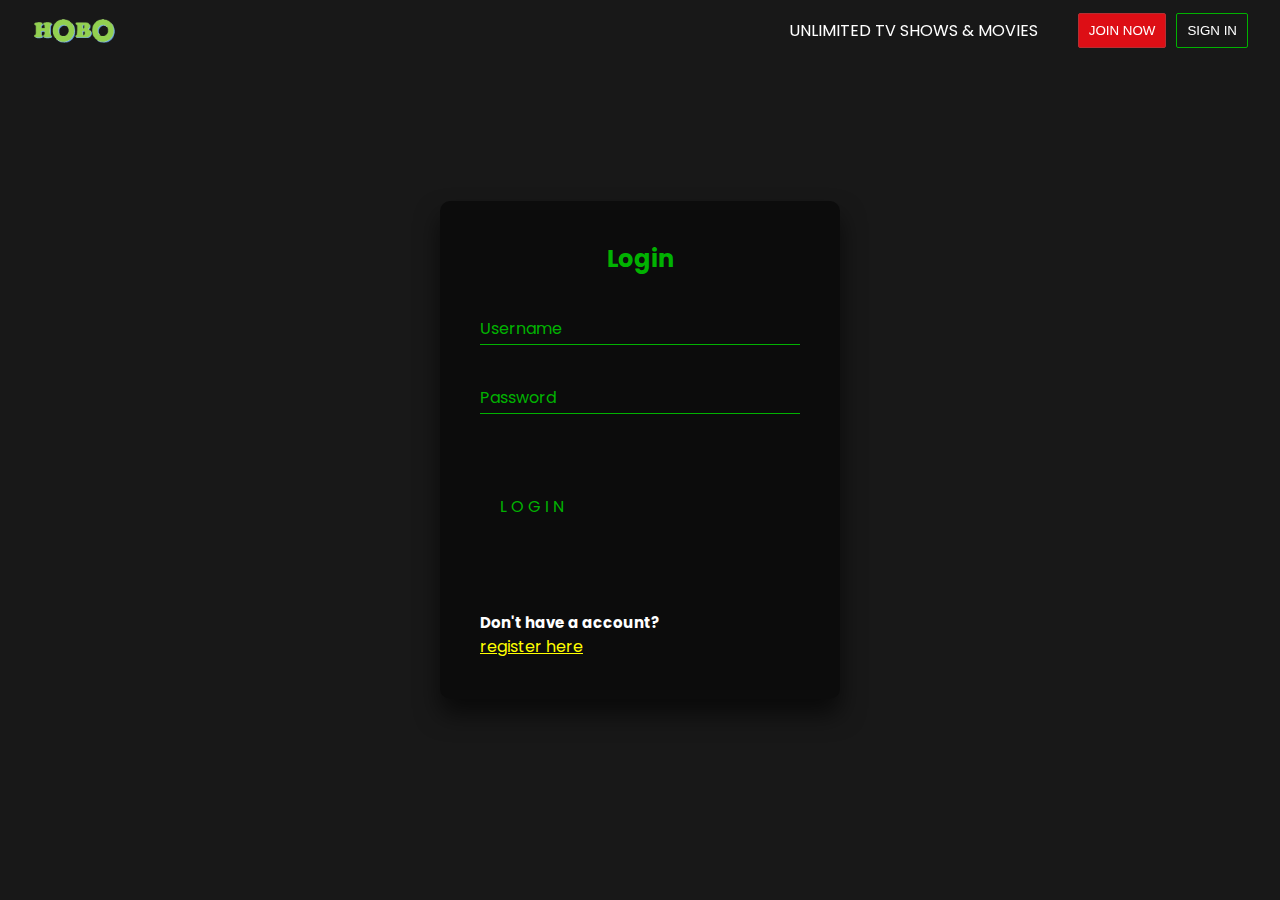
<file: inlogpagina.html>
<!DOCTYPE html>
<html lang="en">
<head>
    <meta charset="UTF-8">
    <meta http-equiv="X-UA-Compatible" content="IE=edge">
    <meta name="viewport" content="width=, initial-scale=1.0">
    <title>Document</title>

    <link rel="stylesheet" href="css/inlog.css">
</head>

<nav class="navbar">
    <img src="img/logo2.png" class="logo" alt="">
    <div class="join-box">
        <p class="join-msg">unlimited tv shows & movies</p>
        <a href="signuppagina.html"><button class="btn join-btn">join now</button></a>
        <a href="inlogpagina.html"><button class="btn">sign in</button></a>
    </div>
</nav>

<body>

    <main>
        <div class="login-box">
            <h2>Login</h2>
            <form>
              <div class="user-box">
                <input type="text" name="" required="">
                <label>Username</label>
              </div>
              <div class="user-box">
                <input type="password" name="" required="">
                <label>Password</label>
              </div>
              <a href="Home.php">
                <span></span>
                <span></span>
                <span></span>
                <span></span>
                Login
              </a>
            </form>
            <br>
            <br>
            <br>
            <div class="register">
            <h1>Don't have a account?</h1>
            <a href="signuppagina.html">register here</a>
            </div>
          </div>
    </main>



</body>
</html>
</file>
<file: css/inlog.css>
@import url("https://fonts.googleapis.com/css?family=Poppins:700");
*{
    margin: 0;
    padding: 0;
    box-sizing: border-box;
}

body{
    width: 100%;
    position: relative;
    background: #181818;
    font-family: poppins;
}

.navbar{
    width: 100%;
    height: 60px;
    position: fixed;
    top: 0;
    z-index: 1;
    padding: 0 2.5vw;
    display: flex;
    align-items: center;
}

.logo{
    height: 60%;
}

.join-box{
    width: fit-content;
    display: flex;
    justify-content: center;
    align-items: center;
    height: auto;
    margin-left: auto;
}

.join-msg{
    color: #fff;
    text-transform: uppercase;
    margin-right: 30px;
}

.btn{
    border: 1px solid #01B201;
    border-radius: 2px;
    background: none;
    color: #fff;
    height: 35px;
    padding: 0 10px;
    margin-left: 10px;
    text-transform: uppercase;
    cursor: pointer;
}

.join-btn{
    background: #dd0e15;
    border-color: #b52e32;
}

.login-box {
    position: absolute;
    margin-top: 50vh;
    top: 50%;
    left: 50%;
    width: 400px;
    padding: 40px;
    transform: translate(-50%, -50%);
    background: rgba(0,0,0,.5);
    box-sizing: border-box;
    box-shadow: 0 15px 25px rgba(0,0,0,.6);
    border-radius: 10px;
  }
  
  .login-box h2 {
    margin: 0 0 30px;
    padding: 0;
    color: #01B201;
    text-align: center;
  }
  
  .login-box .user-box {
    position: relative;
  }
  
  .login-box .user-box input {
    width: 100%;
    padding: 10px 0;
    font-size: 16px;
    color: #01B201;
    margin-bottom: 30px;
    border: none;
    border-bottom: 1px solid #01B201;
    outline: none;
    background: transparent;
  }
  .login-box .user-box label {
    position: absolute;
    top:0;
    left: 0;
    padding: 10px 0;
    font-size: 16px;
    color: #01B201;
    pointer-events: none;
    transition: .5s;
  }
  
  .login-box .user-box input:focus ~ label,
  .login-box .user-box input:valid ~ label {
    top: -20px;
    left: 0;
    color: #fff;
    font-size: 12px;
  }
  
  .login-box form a {
    position: relative;
    display: inline-block;
    padding: 10px 20px;
    color: #01B201;
    font-size: 16px;
    text-decoration: none;
    text-transform: uppercase;
    overflow: hidden;
    transition: .5s;
    margin-top: 40px;
    letter-spacing: 4px
  }
  
  .login-box a:hover {
    background: #01B201;
    color: #fff;
    border-radius: 5px;
    box-shadow: 0 0 5px #01B201,
                0 0 25px #01B201,
                0 0 50px #01B201,
                0 0 100px #fff;
  }
  
  .login-box a span {
    position: absolute;
    display: block;
  }
  
  .login-box a span:nth-child(1) {
    top: 0;
    left: -100%;
    width: 100%;
    height: 2px;
    background: linear-gradient(90deg, transparent, #01B201);
    animation: btn-anim1 1s linear infinite;
  }
  
  @keyframes btn-anim1 {
    0% {
      left: -100%;
    }
    50%,100% {
      left: 100%;
    }
  }
  
  .login-box a span:nth-child(2) {
    top: -100%;
    right: 0;
    width: 2px;
    height: 100%;
    background: linear-gradient(180deg, transparent, #01B201);
    animation: btn-anim2 1s linear infinite;
    animation-delay: .25s
  }
  
  @keyframes btn-anim2 {
    0% {
      top: -100%;
    }
    50%,100% {
      top: 100%;
    }
  }
  
  .login-box a span:nth-child(3) {
    bottom: 0;
    right: -100%;
    width: 100%;
    height: 2px;
    background: linear-gradient(270deg, transparent, #01B201);
    animation: btn-anim3 1s linear infinite;
    animation-delay: .5s
  }
  
  @keyframes btn-anim3 {
    0% {
      right: -100%;
    }
    50%,100% {
      right: 100%;
    }
  }
  
  .login-box a span:nth-child(4) {
    bottom: -100%;
    left: 0;
    width: 2px;
    height: 100%;
    background: linear-gradient(360deg, transparent, #01B201);
    animation: btn-anim4 1s linear infinite;
    animation-delay: .75s
  }
  
  @keyframes btn-anim4 {
    0% {
      bottom: -100%;
    }
    50%,100% {
      bottom: 100%;
    }
  }
  

  .register h1 {
      font-size: 15px;
      color: white;
  }

  .register{
      color: white;

  }

  a:-webkit-any-link {
    color: -webkit-link;
    cursor: pointer;
    text-decoration: underline;
    color: yellow;
}
</file>
